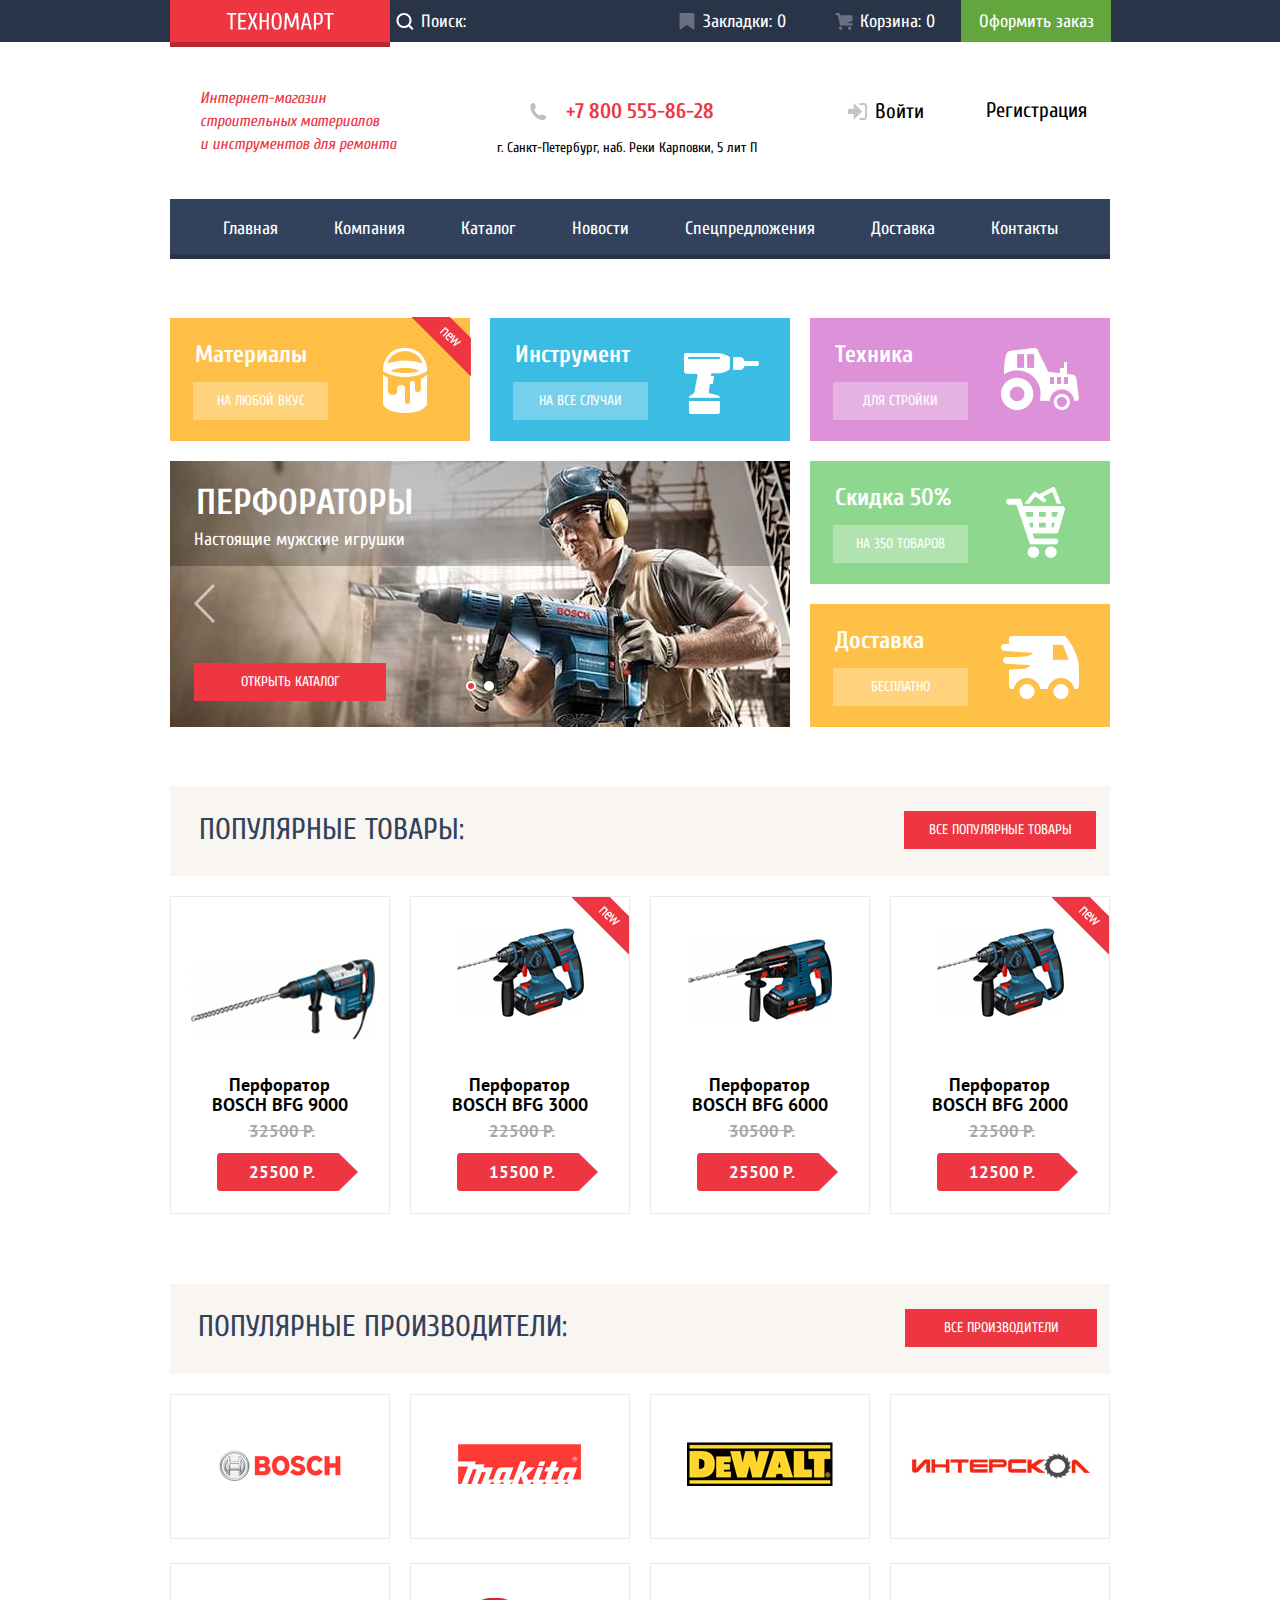
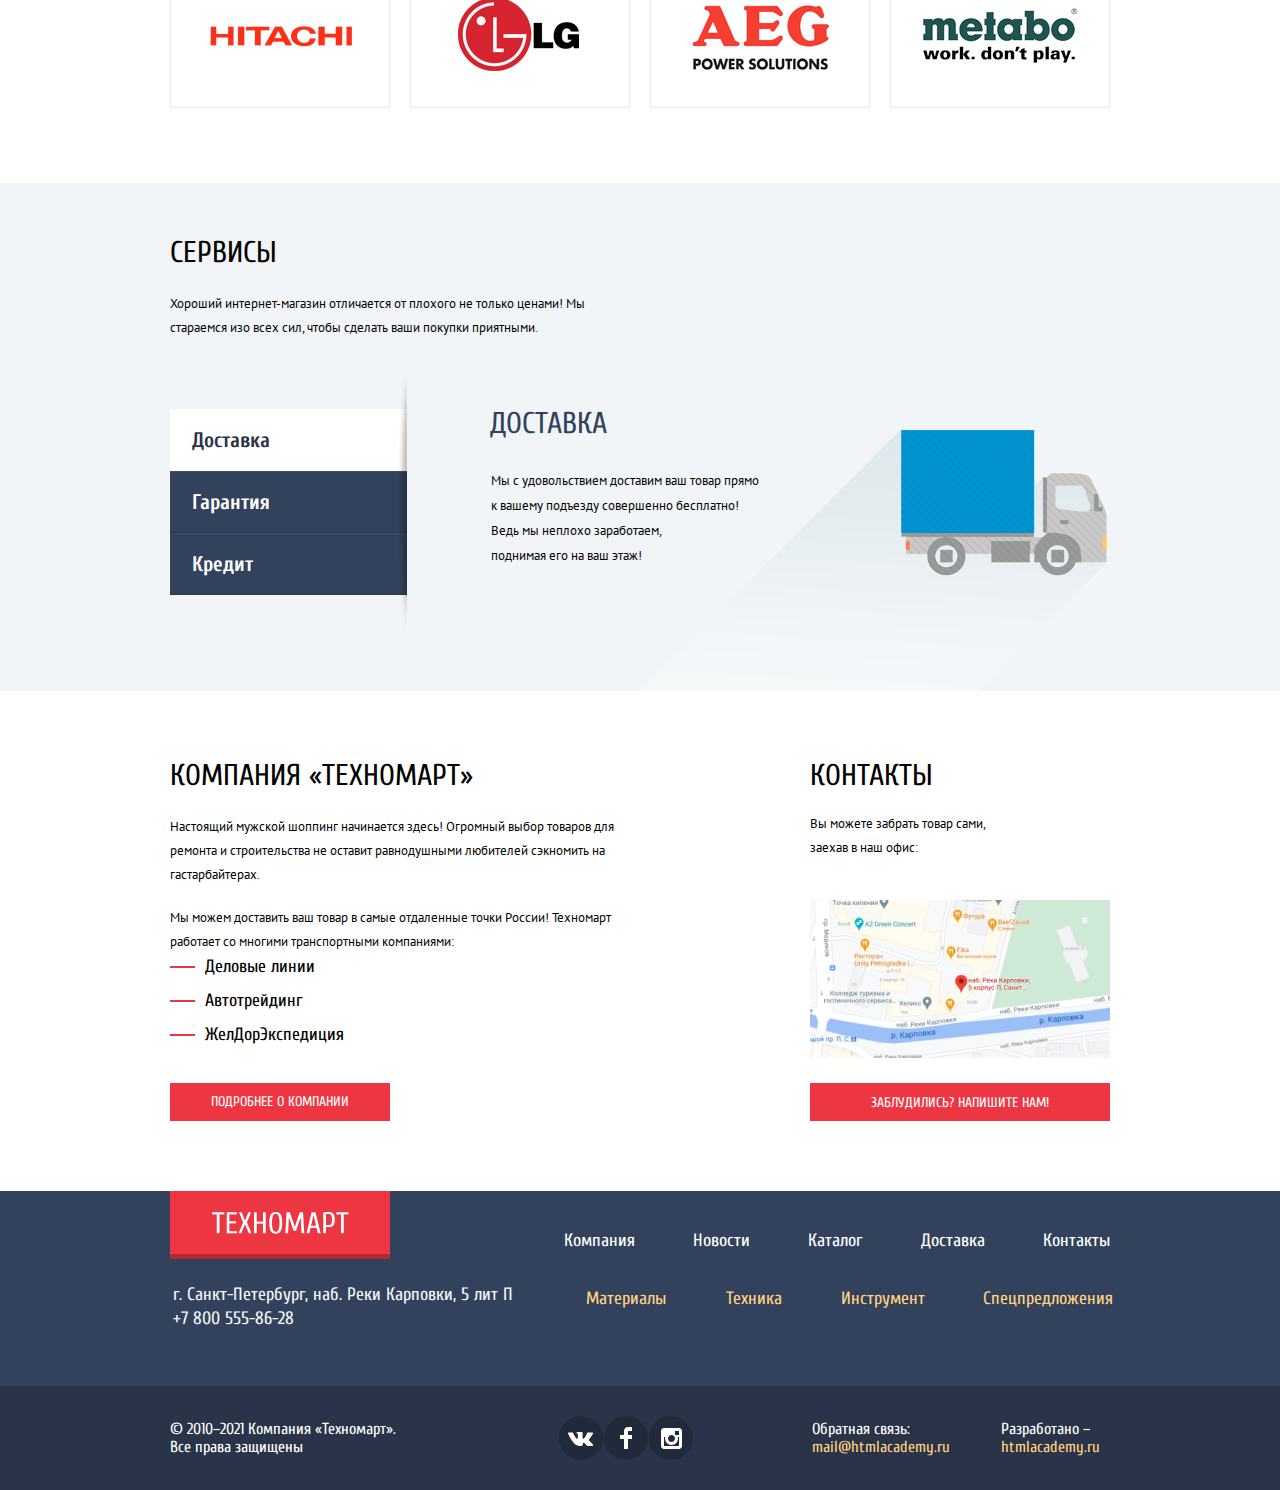
<file: index.html>
<!DOCTYPE html>
<html lang="ru">
<head>
    <meta charset="utf-8">
    <link rel="icon" href="favicon.ico">
    <link rel="icon" href="favicon/icon.svg" type="image/svg+xml">
    <link rel="apple-touch-icon" sizes="180x180" href="favicon/icon-180x180.png">
    <!--link rel="manifest" href="favicon/manifest.webmanifest"-->
    <link rel="preconnect" href="https://fonts.gstatic.com">
    <link href="https://fonts.googleapis.com/css2?family=Cuprum&display=swap" rel="stylesheet">
    <link rel="preconnect" href="https://fonts.gstatic.com">
    <link href="https://fonts.googleapis.com/css2?family=Cuprum:ital@1&display=swap" rel="stylesheet">
    <link href="https://fonts.googleapis.com/css?family=PT+Sans:400,700&amp;subset=cyrillic" rel="stylesheet">
    <link href="css/normalize.css" rel="stylesheet">
    <link href="css/style.css" rel="stylesheet">
    <title>HTML Academy: Техномарт</title>
</head>
<body class="page-body">

<!-- header -->
<header>
    <div class="header-top">
        <nav class="header-user-nav">
            <!-- logo -->
            <div class="container">
                <div class="grid-header-user-nav">
                    <a class="header-logo">
                        <img src="img/content/logo-technomart.png" width="108" height="18" alt="logo header">
                    </a>
                    <!-- search form -->
                    <form class="header-search" action="https://echo.htmlacademy.ru" method="get">
                        <label for="search">
                            <img class="header-search-icon" src="img/icons/icon-search.svg" width="20" height="17"
                                 alt="Поиск">Поиск:</label>
                        <input class="main-search" type="text" name='search' id="search">
                    </form>
                    <!-- user nav -->
                    <a class="user-bookmark" href="blank.html">
                        <img src="img/icons/icon-bookmark.svg" width="20" height="17" alt="Закладки">Закладки: 0</a>
                    <a class="user-cart" href="blank.html">
                        <img src="img/icons/icon-cart.svg" width="20" height="17" alt="Корзина">Корзина: 0</a>
                    <a class="user-order" href="blank.html">Оформить заказ</a>
                </div>
            </div>
        </nav>
    </div>
    <div class="container">
        <div class="header-top-contact">
            <!-- header title and contacts -->
            <h1 class="header-title">Интернет-магазин<br>строительных материалов<br>и инструментов для ремонта</h1>
            <address class="header-address">
                <a class="header-phone" href="tel:+78005558628">
                    <img src="img/icons/icon-phone.svg" width="20" height="17" alt="Телефон">+7 800 555-86-28</a>
                <p class="address-title">г. Санкт-Петербург, наб. Реки Карповки, 5 лит П</p>
            </address>
            <!-- login and registration -->
            <a class="header-login" href="blank.html">
                <img src="img/icons/icon-login.svg" width="20" height="17" alt="Войти">Войти</a>
            <a class="header-registration" href="#">Регистрация</a>
        </div>
    </div>
    <!-- site nav -->
    <div class="container">
        <nav class="header-menu">
            <ul class="header-menu-list">
                <li class="header-menu-item">
                    <a href="index.html">Главная</a>
                </li>
                <li class="header-menu-item">
                    <a href="blank.html">Компания</a>
                </li>
                <li class="header-menu-item">
                    <a href="catalog.html">Каталог</a>
                </li>
                <li class="header-menu-item">
                    <a href="blank.html">Новости</a>
                </li>
                <li class="header-menu-item">
                    <a href="blank.html">Спецпредложения</a>
                </li>
                <li class="header-menu-item">
                    <a href="blank.html">Доставка</a>
                </li>
                <li class="header-menu-item">
                    <a href="blank.html">Контакты</a>
                </li>
            </ul>
        </nav>
    </div>
</header>

<main>
    <!-- category -->
    <section class="category container">
        <h2 class="category-title">Категории</h2>
        <div class="category-list">
            <div class="category-materials">
                <h3>Материалы</h3>
                <a href="blank.html">На любой вкус</a>
                <span class="new-mark"></span>
                <img class="category-materials-img" src="img/icons/icon-materials.png" width="44" height="65"
                     alt="Материалы">
            </div>
            <div class="category-tool">
                <h3 class="category-tool-title">Инструмент</h3>
                <a class="category-tool-button" href="blank.html">На все случаи</a>
                <img class="category-tool-img" src="img/icons/icon-tool.png" width="75" height="61" alt="Инструмент">
            </div>
            <div class="category-technique">
                <h3 class="category-technique-title">Техника</h3>
                <a class="category-technique-button" href="blank.html">Для стройки</a>
                <img class="category-technique-img" src="img/icons/icon-technique.png" width="78" height="62"
                     alt="Техника">
            </div>

            <div class="category-slider">
                <div class="category-slider-title slider">
                    <input class="slider-input slider-input-1" id="slide1" name="slides" type="radio" checked>
                    <input class="slider-input slider-input-2" id="slide2" name="slides" type="radio">
                    <div class="slider-control-block">
                        <label class="slider-button slider-button-1" for="slide1">
                        </label>
                        <label class="slider-button slider-button-2" for="slide2">
                        </label>
                    </div>
                    <div class="slide slide-1">
                        <h2 class="slide-title">
                            Перфораторы
                        </h2>
                        <p class="slide-slogan">
                            Настоящие мужские игрушки
                        </p>
                        <a class="category-slider-link" href="catalog.html">
                            Открыть каталог
                        </a>
                    </div>
                    <div class="slide slide-2">
                        <h2 class="slide-title">
                            Дрели
                        </h2>
                        <p class="slide-slogan">
                            Соседям на радость!
                        </p>
                        <a class="category-slider-link" href="catalog.html">
                            Открыть каталог
                        </a>
                    </div>
                    <label class="slider-arrow-left" for="slide1">
                    </label>
                    <label class="slider-arrow-right" for="slide2">
                    </label>
                </div>
            </div>

            <div class="category-discounts">
                <h3 class="category-discounts-title">Скидка 50%</h3>
                <a class="category-discounts-button" href="blank.html">На 350 товаров</a>
                <img class="category-discounts-img" src="img/icons/icon-discounts.png" width="59" height="72"
                     alt="Скидка 50%">
            </div>
            <div class="category-delivery">
                <h3 class="category-delivery-title">Доставка</h3>
                <a class="category-delivery-button" href="blank.html">Бесплатно</a>
                <img class="category-delivery-img" src="img/icons/icon-delivery.png" width="78" height="63"
                     alt="Доставка">
            </div>
        </div>
    </section>

    <!-- products -->
    <section class="products container">
        <div class="products-header">
            <h2 class="products-title">Популярные товары:</h2>
            <a class="button" href="blank.html">Все популярные товары</a>
        </div>
        <ul>
            <li>
                <img src="img/content/bfg9000.png" width="184" height="164"
                     alt="bfg9000 перфоратор для профессионалов и организаций.">
                <div class="products-container">
                    <h3>Перфоратор BOSCH BFG 9000</h3>
                    <p class="products-old-price">32500 Р.</p>
                    <p class="products-new-price">25500 Р.</p>
                </div>
            </li>
            <li class="products-item">
                <span class="new-mark"></span>
                <img src="img/content/bfg3000.png" width="127" height="112"
                     alt="bfg3000 для любителей.">
                <div class="products-container">
                    <h3>Перфоратор BOSCH BFG 3000</h3>
                    <p class="products-old-price">22500 Р.</p>
                    <p class="products-new-price">15500 Р.</p>
                </div>
            </li>
            <li class="products-item">
                <img src="img/content/bfg6000.png" width="144" height="128"
                     alt="bfg6000 перфоратор для малых организаций.">
                <div class="products-container">
                    <h3>Перфоратор BOSCH BFG 6000</h3>
                    <p class="products-old-price">30500 Р.</p>
                    <p class="products-new-price">25500 Р.</p>
                </div>
            </li>
            <li class="products-item">
                <span class="new-mark"></span>
                <img src="img/content/bfg2000.png" width="127" height="112"
                     alt="bfg2000 для начинающих.">
                <div class="products-container">
                    <h3>Перфоратор BOSCH BFG 2000</h3>
                    <p class="products-old-price">22500 Р.</p>
                    <p class="products-new-price">12500 Р.</p>
                </div>
            </li>
        </ul>
    </section>

    <!-- manufactures -->
    <section class="manufactures container">
        <div class="manufactures-header">
            <h2 class="manufactures-title">Популярные производители:</h2>
            <a class="button" href="blank.html">Все производители</a>
        </div>
        <ul class="manufactures-list">
            <li class="manufactures-item">
                <a href="blank.html"><img src="img/partners/bosch.png" width="220" height="145" alt="Bosch"></a>
            </li>
            <li class="manufactures-item">
                <a href="blank.html"><img src="img/partners/makita.png" width="220" height="145" alt="Makita"></a>
            </li>
            <li class="manufactures-item">
                <a href="blank.html"><img src="img/partners/dewalt.png" width="220" height="145" alt="DeWalt"></a>
            </li>
            <li class="manufactures-item">
                <a href="blank.html"><img src="img/partners/interskol.png" width="220" height="145" alt="Интерскол"></a>
            </li>
            <li class="manufactures-item">
                <a href="blank.html"><img src="img/partners/hitachi.png" width="220" height="145" alt="Hitachi"></a>
            </li>
            <li class="manufactures-item">
                <a href="blank.html"><img src="img/partners/lg.png" width="220" height="145" alt="LG"></a>
            </li>
            <li class="manufactures-item">
                <a href="blank.html"><img src="img/partners/aeg.png" width="220" height="145" alt="AEG"></a>
            </li>
            <li class="manufactures-item">
                <a href="blank.html"><img src="img/partners/metabo.png" width="220" height="145" alt="Metabo"></a>
            </li>
        </ul>
    </section>

    <!-- services -->
    <section class="services">
        <div class="services-center container">
            <h2 class="services-title">Сервисы</h2>
            <p class="services-text">Хороший интернет-магазин отличается от плохого не только ценами!
                Мы стараемся изо всех сил, чтобы сделать ваши покупки приятными.</p>
            <div class="tabs">
                <input class="tabs-input tabs-input-delivery" id="tab1" name="tabs" type="radio" checked>
                <input class="tabs-input tabs-input-guarantee" id="tab2" name="tabs" type="radio">
                <input class="tabs-input tabs-input-credit" id="tab3" name="tabs" type="radio">
                <ul class="tabs-panel">
                    <li class="tabs-panel-item tabs-panel-item-delivery">
                        <label class="tabs-panel-link" for="tab1">Доставка</label>
                    </li>
                    <li class="tabs-panel-item tabs-panel-item-guarantee">
                        <label class="tabs-panel-link" for="tab2">Гарантия</label>
                    </li>
                    <li class="tabs-panel-item tabs-panel-item-credit">
                        <label class="tabs-panel-link" for="tab3">Кредит</label>
                    </li>
                    <li><span class="tabs-panel-layer"></span></li>
                </ul>
                <div class="tabs-info">
                    <div class="tabs-info-item tabs-info-item-delivery">
                        <h3 class="tabs-info-title">
                            Доставка
                        </h3>
                        <p>
                            Мы с удовольствием доставим ваш товар прямо<br>
                            к вашему подъезду совершенно бесплатно!<br>
                            Ведь мы неплохо заработаем,<br>
                            поднимая его на ваш этаж!
                        </p>
                    </div>
                    <div class="tabs-info-item tabs-info-item-guarantee">
                        <h3 class="tabs-info-title">
                            Гарантия
                        </h3>
                        <p>
                            Если купленный у нас товар поломается или заискрит,<br>
                            а также в случае пожара, спровоцированного его возгаранием,<br>
                            вы всегда можете быть уверены в нашей гарантии. Мы обменяем<br>
                            сгоревший товар на новый.<br>
                            Дом уж восстановите как-нибудь сами.
                        </p>
                    </div>
                    <div class="tabs-info-item tabs-info-item-credit">
                        <h3 class="tabs-info-title">
                            Кредит
                        </h3>
                        <p>
                            Залезть в долговую яму стало проще!<br>
                            Кредитные консультанты придут вам на помощь.
                        </p>
                    </div>
                </div>
            </div>
        </div>
    </section>
    <!--Description-->
    <section class="description container">
        <div class="description-title">
            <h2>Компания &laquo;Техномарт&raquo;</h2>
            <p>Настоящий мужской шоппинг начинается здесь! Огромный выбор товаров для ремонта и строительства не оставит
                равнодушными любителей сэкномить на гастарбайтерах.</p><br>
            <p>Мы можем доставить ваш товар в самые отдаленные точки России! Техномарт работает со многими транспортными
                компаниями:</p>
            <ul class="description-partner-item">
                <li class="description-partner-item-li"><a class="description-partner-item-link" href="#"> Деловые
                    линии</a>
                </li>
                <li class="description-partner-item-li"><a class="description-partner-item-link"
                                                           href="#">Автотрейдинг</a></li>
                <li class="description-partner-item-li"><a class="description-partner-item-link" href="#">ЖелДорЭкспедиция</a>
                </li>
            </ul>
            <a class="description-link" href="#">Подробнее о компании</a>
        </div>
        <div class="description-contacts">
            <h2>КОНТАКТЫ</h2>
            <p>Вы можете забрать товар сами, заехав в наш офис:</p>
            <a class="description-contacts-map" href="#"><img src="img/content/map.png" width="300" height="158"
                                                              alt="карта"></a>
            <a class="description-contacts-link" href="#">Заблудились? Напишите нам!</a>
        </div>
    </section>
</main>

<!--Footer-->
<footer class="footer">
    <div class="footer-container container">
        <div class="footer-top-left">
            <div class="footer-logo">
                <a><img src="img/content/logo-footer.png" alt="Техномарт"></a>
                <div class="footer-address">
                    <address class="footer-city-address">г. Санкт-Петербург, наб. Реки Карповки, 5 лит П <a
                            class="footer-phone-link" href="tel:+78005558628">+7 800 555-86-28</a></address>
                </div>
            </div>
        </div>
        <div class="footer-top-right">
            <nav>
                <ul class="footer-navigation-site-list">
                    <li><a href="#">Компания</a></li>
                    <li><a href="#">Новости</a></li>
                    <li><a href="catalog.html">Каталог</a></li>
                    <li><a href="#">Доставка</a></li>
                    <li><a href="#">Контакты</a></li>
                </ul>
                <ul class="footer-navigation-category-list">
                    <li><a href="#">Материалы</a></li>
                    <li><a href="#">Техника</a></li>
                    <li><a href="#">Инструмент</a></li>
                    <li><a href="#">Спецпредложения</a></li>
                </ul>
            </nav>
        </div>
    </div>
    <div class="footer-bottom">
        <div class="footer-bottom-grid container">
            <p class="footer-copyright">&copy; 2010&ndash;2021 Компания &laquo;Техномарт&raquo;. Все права защищены</p>
            <ul class="footer-socials-list">
                <li>
                    <a class="footer-socials-item" href="#"><img src="img/icons/icon-vk.svg" alt="Vk"></a>
                </li>
                <li>
                    <a class="footer-socials-item" href="#"><img src="img/icons/icon-fb.svg" alt="Fb"></a>
                </li>
                <li>
                    <a class="footer-socials-item" href="#"><img src="img/icons/icon-insta.svg" alt="Insta"></a>
                </li>
            </ul>
            <ul class="footer-info">
                <li class="footer-mail">Обратная связь: <a href="mailto:mail@htmlacademy.ru">mail@htmlacademy.ru</a>
                </li>
                <li class="footer-developed">Разработано &ndash; <a href="https://htmlacademy.ru/intensive/htmlcss">htmlacademy.ru</a>
                </li>
            </ul>
        </div>
    </div>
</footer>
<!--/Footer-->
</body>
</html>
</file>
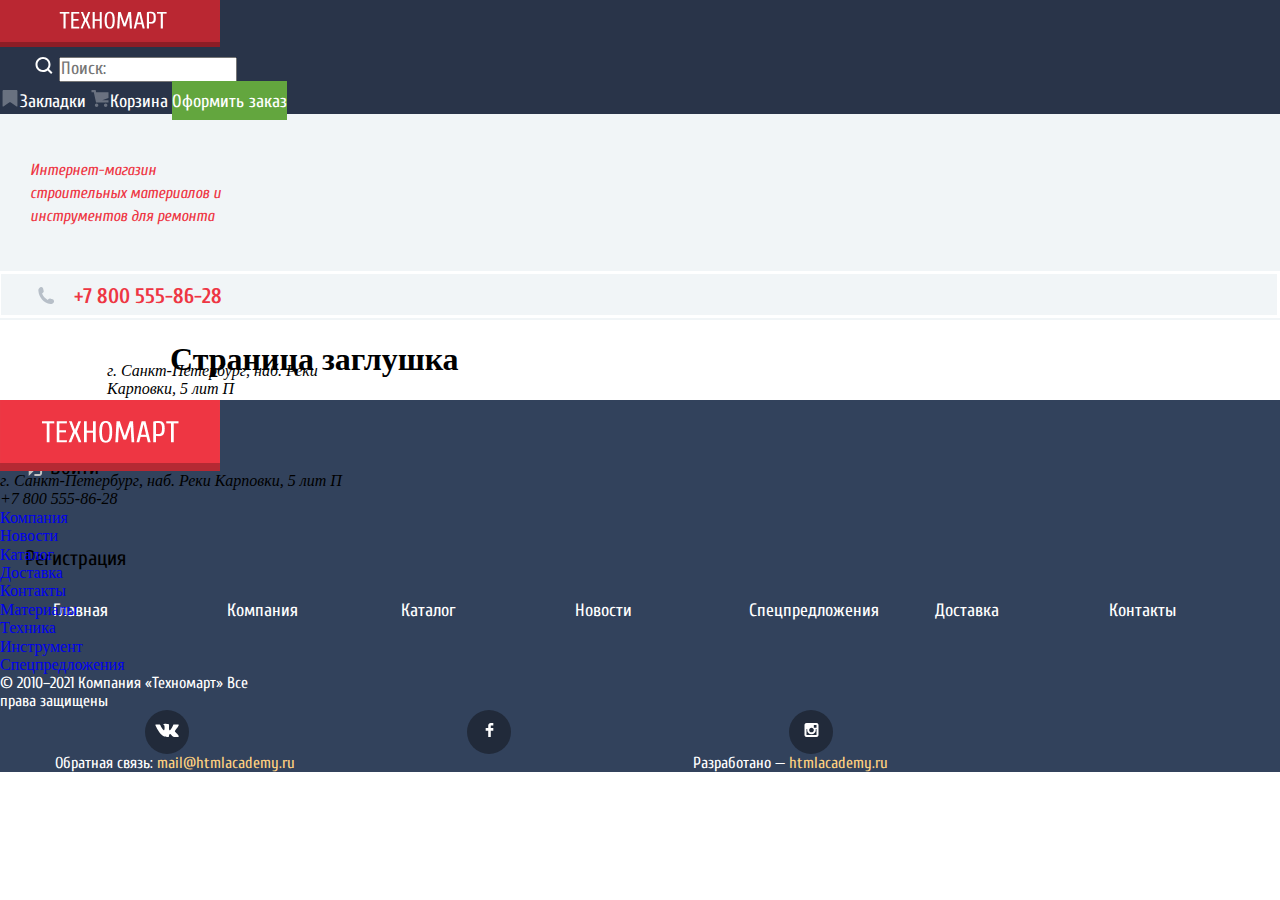
<file: blank.html>
<!DOCTYPE html>
<html lang="ru">
<head>
  <meta charset="utf-8">
  <link rel="icon" href="favicon.ico">
  <link rel="icon" href="favicon/icon.svg" type="image/svg+xml">
  <link rel="apple-touch-icon" sizes="180x180" href="favicon/icon-180x180.png">
  <link rel="manifest" href="favicon/manifest.webmanifest">
  <link rel="preconnect" href="https://fonts.gstatic.com">
  <link href="https://fonts.googleapis.com/css2?family=Cuprum&display=swap" rel="stylesheet">
  <link href="https://fonts.googleapis.com/css?family=PT+Sans:400,700&amp;subset=cyrillic" rel="stylesheet">
  <link href="css/normalize.css" rel="stylesheet">
  <link href="css/style.css" rel="stylesheet">
  <title>HTML Academy: Техномарт</title>
</head>
<body class="page-body">

<!-- header -->
<header class="header">
  <nav class="header-user-nav">
    <!-- logo -->
    <a class="header-logo" href="index.html">
      <img src="img/content/logo-technomart.png" width="108" height="18" alt="logo header">
    </a>
    <!-- search form -->
    <form class="header-search" action="https://echo.htmlacademy.ru" method="get">
      <label for="search">
        <img class="header-search-icon" src="img/icons/icon-search.svg" width="20" height="17" alt="Поиск">
        <span class="visually-hidden"></span>
        <input type="search" id="search" placeholder="Поиск:">
      </label>
    </form>
    <!-- user nav -->
    <a class="user-bookmark" href="blank.html">
      <img src="img/icons/icon-bookmark.svg" width="20" height="17" alt="Закладки">Закладки</a>
    <a class="user-cart" href="blank.html">
      <img src="img/icons/icon-cart.svg" width="20" height="17" alt="Корзина">Корзина</a>
    <a class="user-order" href="blank.html">Оформить заказ</a>
  </nav>
  <!-- header title and contacts -->
  <h1 class="header-title">Интернет-магазин строительных материалов и инструментов для ремонта</h1>
  <a class="header-phone" href="tel:+78005558628">
    <img src="img/icons/icon-phone.svg" width="20" height="17" alt="Телефон">+7 800 555-86-28</a>
  <address class="header-address">г. Санкт-Петербург, наб. Реки Карповки, 5 лит П</address>
  <!-- login and registration -->
  <a class="header-login" href="blank.html">
    <img src="img/icons/icon-login.svg" width="20" height="17" alt="Войти">Войти</a>
  <a class="header-registration" href="blank.html">Регистрация</a>
  <!-- site nav -->
  <nav class="header-menu">
    <ul class="header-menu-list">
      <li class="header-menu-item">
        <a href="index.html">Главная</a>
      </li>
      <li class="header-menu-item">
        <a href="blank.html">Компания</a>
      </li>
      <li class="header-menu-item">
        <a href="catalog.html">Каталог</a>
      </li>
      <li class="header-menu-item">
        <a href="blank.html">Новости</a>
      </li>
      <li class="header-menu-item">
        <a href="blank.html">Спецпредложения</a>
      </li>
      <li class="header-menu-item">
        <a href="blank.html">Доставка</a>
      </li>
      <li class="header-menu-item">
        <a href="blank.html">Контакты</a>
      </li>
    </ul>
  </nav>
</header>

<main class="container">
  <section>
  <h1>Страница заглушка</h1>
  </section>
</main>

<!-- footer -->
<footer class="footer">
  <a class="footer-logo"><img src="img/content/logo-footer.png" width="220" height="68" alt="logo footer"></a>
  <address class="footer-address">г. Санкт-Петербург, наб. Реки Карповки, 5 лит П +7 800 555-86-28</address>
  <nav class="footer-nav">
    <ul class="footer-nav-site">
      <li>
        <a href="blank.html">Компания</a>
      </li>
      <li>
        <a href="blank.html">Новости</a>
      </li>
      <li>
        <a href="catalog.html">Каталог</a>
      </li>
      <li>
        <a href="blank.html">Доставка</a>
      </li>
      <li>
        <a href="blank.html">Контакты</a>
      </li>
    </ul>
    <ul class="footer-nav-category">
      <li>
        <a href="blank.html">Материалы</a>
      </li>
      <li>
        <a href="blank.html">Техника</a>
      </li>
      <li>
        <a href="blank.html">Инструмент</a>
      </li>
      <li>
        <a href="blank.html">Спецпредложения</a>
      </li>
    </ul>
  </nav>
  <p class="footer-copyright">© 2010–2021 Компания «Техномарт» Все права защищены</p>
  <ul class="footer-socials-list">
    <li class="footer-socials-item">
      <a href=""><img src="img/icons/icon-vk.svg" width="25" height="14" alt="VK"></a>
    </li>
    <li class="footer-socials-item">
      <a href=""><img src="img/icons/icon-fb.svg" width="25" height="14" alt="FB"></a>
    </li>
    <li class="footer-socials-item">
      <a href=""><img src="img/icons/icon-insta.svg" width="25" height="14" alt="INSTA"></a>
    </li>
  </ul>
  <ul class="footer-info">
    <li class="footer-mail">
      Обратная связь: <a href="blank.html">mail@htmlacademy.ru</a>
    </li>
    <li class="footer-developed">
      Разработано — <a href="blank.html">htmlacademy.ru</a>
    </li>
  </ul>
</footer>
</body>
</html>
</file>
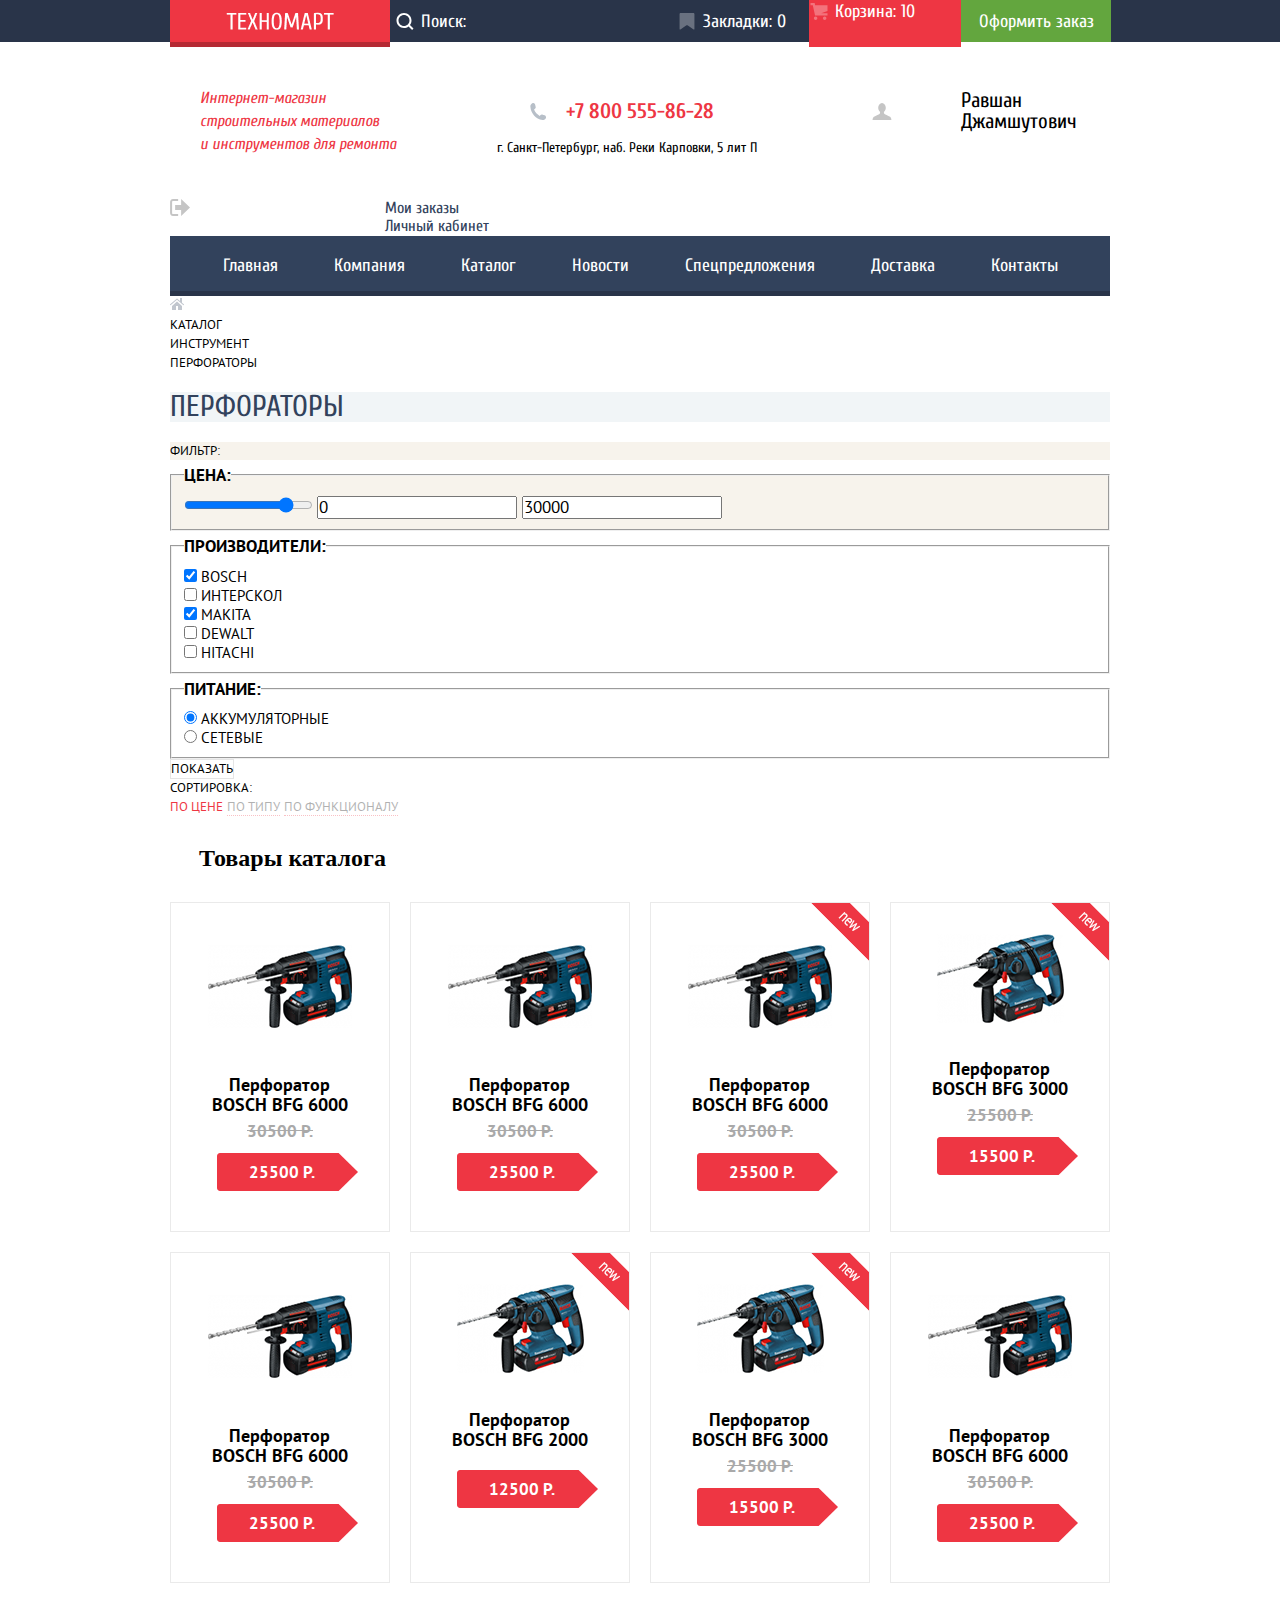
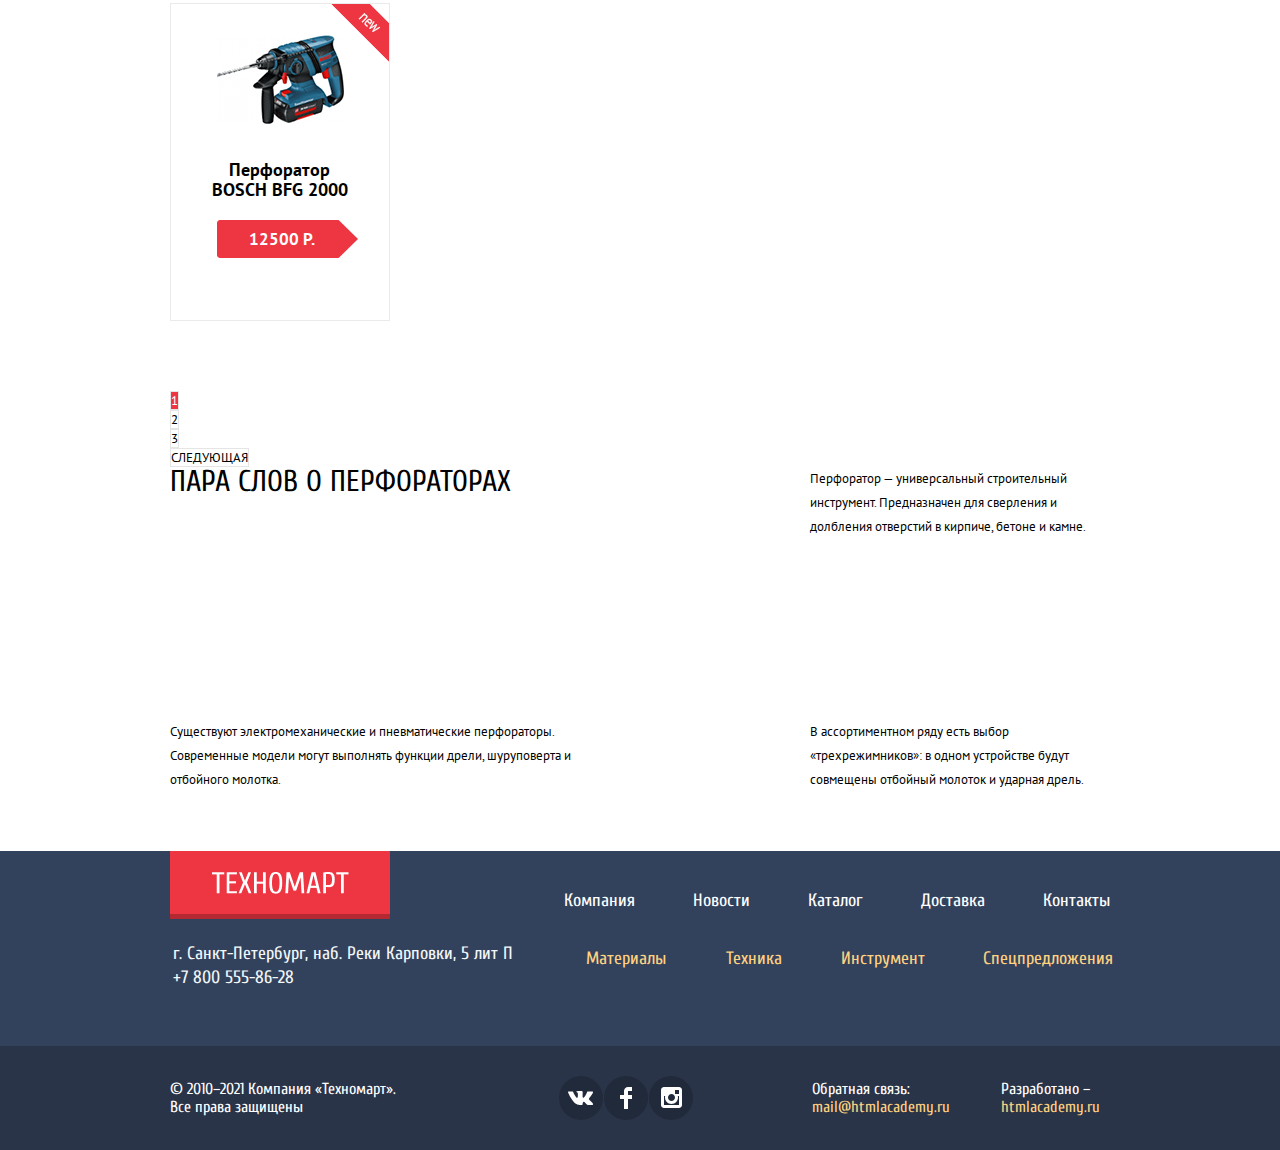
<file: catalog.html>
<!DOCTYPE html>
<html lang="ru">
<head>
    <meta charset="utf-8">
    <link rel="icon" href="favicon.ico">
    <link rel="icon" href="favicon/icon.svg" type="image/svg+xml">
    <link rel="apple-touch-icon" sizes="180x180" href="favicon/icon-180x180.png">
    <!--link rel="manifest" href="favicon/manifest.webmanifest"-->
    <link rel="preconnect" href="https://fonts.gstatic.com">
    <link href="https://fonts.googleapis.com/css2?family=Cuprum&display=swap" rel="stylesheet">
    <link rel="preconnect" href="https://fonts.gstatic.com">
    <link href="https://fonts.googleapis.com/css2?family=Cuprum:ital@1&display=swap" rel="stylesheet">
    <link href="https://fonts.googleapis.com/css?family=PT+Sans:400,700&amp;subset=cyrillic" rel="stylesheet">
    <link href="css/normalize.css" rel="stylesheet">
    <link href="css/style.css" rel="stylesheet">
    <title>HTML Academy: Техномарт</title>
</head>
<body class="page-body">


<!-- header -->
<header>
    <div class="header-top">
        <nav class="header-user-nav">
            <!-- logo -->
            <div class="container">
                <div class="grid-header-user-nav">
                    <a class="header-logo">
                        <img src="img/content/logo-technomart.png" width="108" height="18" alt="logo header">
                    </a>
                    <!-- search form -->
                    <form class="header-search" action="https://echo.htmlacademy.ru" method="get">
                        <label for="search">
                            <img class="header-search-icon" src="img/icons/icon-search.svg" width="20" height="17"
                                 alt="Поиск">Поиск:</label>
                        <input class="main-search" type="text" name='search' id="search">
                    </form>
                    <!-- user nav -->
                    <a class="user-bookmark" href="blank.html">
                        <img src="img/icons/icon-bookmark.svg" width="20" height="17" alt="Закладки">Закладки: 0</a>
                    <a class="user-cart-active" href="blank.html">
                        <img src="img/icons/icon-cart.svg" width="20" height="17" alt="Корзина">Корзина: 10</a>
                    <a class="user-order" href="blank.html">Оформить заказ</a>
                </div>
            </div>
        </nav>
    </div>
    <!-- header title and contacts -->
    <div class="container">
        <div class="header-top-contact">
            <h1 class="header-title">Интернет-магазин<br>строительных материалов<br>и инструментов для ремонта</h1>
            <address class="header-address">
                <a class="header-phone" href="tel:+78005558628">
                    <img src="img/icons/icon-phone.svg" width="20" height="17" alt="Телефон">+7 800 555-86-28</a>
                <p class="address-title">г. Санкт-Петербург, наб. Реки Карповки, 5 лит П</p>
            </address>
            <!-- login and registration -->
            <a class="header-login" href="blank.html">
                <img src="img/icons/icon-user.svg" width="20" height="17" alt="Пользователь"></a>
            <a class="header-registration" href="blank.html">Равшан Джамшутович</a>
            <a href="#"><img src="img/icons/icon-logout.svg" width="20" height="17" alt="Пользователь"></a>
            <!-- private nav -->
            <ul class="private-nav-list">
                <li class="private-nav-orders">
                    <a href="#">Мои заказы</a>
                </li>
                <li class="private-nav-office">
                    <a href="#">Личный кабинет</a>
                </li>
            </ul>
        </div>
    </div>
    <!-- site nav -->
    <div class="container">
        <nav class="header-menu">
            <ul class="header-menu-list">
                <li class="header-menu-item">
                    <a href="index.html">Главная</a>
                </li>
                <li class="header-menu-item">
                    <a href="blank.html">Компания</a>
                </li>
                <li class="header-menu-item">
                    <a href="catalog.html">Каталог</a>
                </li>
                <li class="header-menu-item">
                    <a href="blank.html">Новости</a>
                </li>
                <li class="header-menu-item">
                    <a href="blank.html">Спецпредложения</a>
                </li>
                <li class="header-menu-item">
                    <a href="blank.html">Доставка</a>
                </li>
                <li class="header-menu-item">
                    <a href="blank.html">Контакты</a>
                </li>
            </ul>
        </nav>
    </div>
</header>

<main class="container">
    <!-- crumbs -->
    <ul class="crumbs-list">
        <li class="crumbs-item">
            <a href="index.html"><img src="img/icons/icon-home.svg" width="14" height="12" alt="Home"></a>
        </li>
        <li class="crumbs-item">
            <a href="catalog.html">Каталог</a>
        </li>
        <li class="crumbs-item">
            <a href="blank.html">Инструмент</a>
        </li>
        <li class="crumbs-item">
            <a href="blank.html">Перфораторы</a>
        </li>
    </ul>
    <!-- title catalog -->
    <h1 class="catalog-title">Перфораторы</h1>
    <!-- filter -->
    <section>
        <h2 class="section-title">ФИЛЬТР:</h2>
        <form method="get" action="https://echo.htmlacademy.ru">
            <fieldset class="filter">
                <legend class="filter-title">ЦЕНА:</legend>
                <label class="filter-range">
                    <input type="range" min="0" max="30000" value="25000">
                </label>
                <label class="filter-input">
                    <input type="number" value="0">
                </label>
                <label class="filter-input">
                    <input type="number" value="30000">
                </label>
            </fieldset>
            <!-- filter manufactures -->
            <fieldset class="filter-manufactures">
                <legend class="filter-title">ПРОИЗВОДИТЕЛИ:</legend>
                <ul class="filter-list">
                    <li class="filter-item">
                        <input class="filter-choice" type="checkbox" id="bosch" checked>
                        <label for="bosch">BOSCH</label>
                    </li>
                    <li class="filter-item">
                        <input class="filter-choice" type="checkbox" id="interskol">
                        <label for="interskol">ИНТЕРСКОЛ</label>
                    </li>
                    <li class="filter-item">
                        <input class="filter-choice" type="checkbox" id="makita" checked>
                        <label for="makita">MAKITA</label>
                    </li>
                    <li class="filter-item">
                        <input class="filter-choice" type="checkbox" id="dewalt">
                        <label for="dewalt">Dewalt</label>
                    </li>
                    <li class="filter-item">
                        <input class="filter-choice" type="checkbox" id="hitachi">
                        <label for="hitachi">Hitachi</label>
                    </li>
                </ul>
            </fieldset>
            <!-- supply -->
            <fieldset class="filter-supply">
                <legend class="filter-title">ПИТАНИЕ:</legend>
                <ul class="filter-list">
                    <li class="filter-item">
                        <input type="radio" id="adaptive" name="group" checked>
                        <label for="adaptive">Аккумуляторные</label>
                    </li>
                    <li class="filter-item">
                        <input type="radio" id="fixed" name="group">
                        <label for="fixed">Сетевые</label>
                    </li>
                </ul>
            </fieldset>
            <button class="filter-show" type="submit">ПОКАЗАТЬ</button>
        </form>
    </section>
    <!-- sorting -->
    <section class="sorting">
        <h2 class="sorting-title">СОРТИРОВКА:</h2>
        <a class="sorting-price" href="#">ПО ЦЕНЕ</a>
        <a class="sorting-type" href="#">ПО ТИПУ</a>
        <a class="sorting-function" href="#">ПО ФУНКЦИОНАЛУ</a>
        <span class="arrow_up"></span>
        <span class="arrow_down"></span>
        <!-- products -->
        <section class="products">
            <h2>Товары каталога</h2>
            <ul>
                <li>
                    <img src="img/content/bfg6000.png" width="144" height="128"
                         alt="bfg6000 перфоратор для малых организаций.">
                    <h3>Перфоратор BOSCH BFG 6000</h3>
                    <p class="products-old-price">30500 Р.</p>
                    <p class="products-new-price">25500 Р.</p>
                </li>
                <li>
                    <img src="img/content/bfg6000.png" width="144" height="128"
                         alt="bfg6000 перфоратор для малых организаций.">
                    <h3>Перфоратор BOSCH BFG 6000</h3>
                    <p class="products-old-price">30500 Р.</p>
                    <p class="products-new-price">25500 Р.</p>
                </li>
                <li>
                    <img class="products-item-img" src="img/content/bfg6000.png" width="144" height="128"
                         alt="bfg6000 перфоратор для малых организаций.">
                    <h3>Перфоратор BOSCH BFG 6000</h3>
                    <p class="products-old-price">30500 Р.</p>
                    <p class="products-new-price">25500 Р.</p>
                    <span class="new-mark"></span>
                </li>
                <li>
                    <img src="img/content/bfg3000.png" width="127" height="112"
                         alt="bfg3000 для любителей.">
                    <h3>Перфоратор BOSCH BFG 3000</h3>
                    <p class="products-old-price">25500 Р.</p>
                    <p class="products-new-price">15500 Р.</p>
                    <span class="new-mark"></span>
                </li>
                <li>
                    <img src="img/content/bfg6000.png" width="144" height="128"
                         alt="bfg6000 перфоратор для малых организаций.">
                    <h3>Перфоратор BOSCH BFG 6000</h3>
                    <p class="products-old-price">30500 Р.</p>
                    <p class="products-new-price">25500 Р.</p>
                </li>
                <li>
                    <img src="img/content/bfg2000.png" width="127" height="112"
                         alt="bfg2000 для начинающих.">
                    <h3>Перфоратор BOSCH BFG 2000</h3>
                    <p class="products-old-price"></p>
                    <p class="products-new-price">12500 Р.</p>
                    <span class="new-mark"></span>
                </li>
                <li>
                    <img src="img/content/bfg3000.png" width="127" height="112"
                         alt="bfg3000 для любителей.">
                    <h3>Перфоратор BOSCH BFG 3000</h3>
                    <p class="products-old-price">25500 Р.</p>
                    <p class="products-new-price">15500 Р.</p>
                    <span class="new-mark"></span>
                </li>
                <li>
                    <img src="img/content/bfg6000.png" width="144" height="128"
                         alt="bfg6000 перфоратор для малых организаций.">
                    <h3>Перфоратор BOSCH BFG 6000</h3>
                    <p class="products-old-price">30500 Р.</p>
                    <p class="products-new-price">25500 Р.</p>
                </li>
                <li>
                    <img src="img/content/bfg2000.png" width="127" height="112"
                         alt="bfg2000 для начинающих.">
                    <h3>Перфоратор BOSCH BFG 2000</h3>
                    <p class="products-old-price"></p>
                    <p class="products-new-price">12500 Р.</p>
                    <span class="new-mark"></span>
                </li>
            </ul>
        </section>
        <!-- pagination -->
        <ol class="pagination">
            <li>
                <a class="pagination-active" href="#">1</a>
            </li>
            <li>
                <a class="pagination-number" href="#">2</a>
            </li>
            <li>
                <a class="pagination-number" href="#">3</a>
            </li>
            <li>
                <a class="pagination-next" href="#">СЛЕДУЮЩАЯ</a>
            </li>
        </ol>
    </section>
    <!-- description -->
    <section class="description">
        <h2 class="description-title">ПАРА СЛОВ О ПЕРФОРАТОРАХ</h2>
        <p class="description-text">Перфоратор — универсальный строительный инструмент. Предназначен для сверления и
            долбления отверстий в кирпиче,
            бетоне и камне.</p>
        <p class="description-text">Существуют электромеханические и пневматические перфораторы. Современные модели
            могут
            выполнять функции дрели,
            шуруповерта и отбойного молотка.</p>
        <p class="description-text">В ассортиментном ряду есть выбор «трехрежимников»: в одном устройстве будут
            совмещены
            отбойный молоток и ударная
            дрель.</p>
    </section>

</main>
<!--Footer-->
<footer class="footer">
    <div class="footer-container container">
        <div class="footer-top-left">
            <div class="footer-logo">
                <a><img src="img/content/logo-footer.png" alt="Техномарт"></a>
                <div class="footer-address">
                    <address class="footer-city-address">г. Санкт-Петербург, наб. Реки Карповки, 5 лит П <a
                            class="footer-phone-link" href="tel:+78005558628">+7 800 555-86-28</a></address>
                </div>
            </div>
        </div>
        <div class="footer-top-right">
            <nav>
                <ul class="footer-navigation-site-list">
                    <li><a href="#">Компания</a></li>
                    <li><a href="#">Новости</a></li>
                    <li><a href="catalog.html">Каталог</a></li>
                    <li><a href="#">Доставка</a></li>
                    <li><a href="#">Контакты</a></li>
                </ul>
                <ul class="footer-navigation-category-list">
                    <li><a href="#">Материалы</a></li>
                    <li><a href="#">Техника</a></li>
                    <li><a href="#">Инструмент</a></li>
                    <li><a href="#">Спецпредложения</a></li>
                </ul>
            </nav>
        </div>
    </div>
    <div class="footer-bottom">
        <div class="footer-bottom-grid container">
            <p class="footer-copyright">&copy; 2010&ndash;2021 Компания &laquo;Техномарт&raquo;. Все права защищены</p>
            <ul class="footer-socials-list">
                <li>
                    <a class="footer-socials-item" href="#"><img src="img/icons/icon-vk.svg" alt="Vk"></a>
                </li>
                <li>
                    <a class="footer-socials-item" href="#"><img src="img/icons/icon-fb.svg" alt="Fb"></a>
                </li>
                <li>
                    <a class="footer-socials-item" href="#"><img src="img/icons/icon-insta.svg" alt="Insta"></a>
                </li>
            </ul>
            <ul class="footer-info">
                <li class="footer-mail">Обратная связь: <a href="mailto:mail@htmlacademy.ru">mail@htmlacademy.ru</a>
                </li>
                <li class="footer-developed">Разработано &ndash; <a href="https://htmlacademy.ru/intensive/htmlcss">htmlacademy.ru</a>
                </li>
            </ul>
        </div>
    </div>
</footer>
<!--/Footer-->
</body>
</html>
</file>
<file: css/style.css>
:root {
    --basic-black: #000000;
    --basic-dark-blu: #293449;
    --basic-light-blue: #32425C;
    --basic-dark-gray: #A9A9A9;
    --basic-grin: #63A63E;
    --basic-red: #EE3643;
    --basic-white: #FFFFFF;
    --basic-yelowe: #FFD180;
    --basic-grey-light: #C5C5C5;
    --basic-mid-night: #1D2739;
    --basic-category-materials: #FFBF47;
    --basic-category-tool: #3BBCE3;
    --basic-category-technique: #DC91D8;
    --basic-category-discounts: #8ED78F;
    --basic-category-delivery: #FFC047;
    --basic-line: #F9F5F0;
    --basic-light-light-blue: #F1F5F7;
    --basic-social-button: #212A3A;
    --basic-footer-address: #F3F7F9;
    --basic-border-products: #EAEAEA;
    --basic-user-checkout-hover: #5FBB2D;
    --basic-logo-hover: #BA2732;
    --basic-light-yelowe: #F7F3EC;
    --basic-border-button-grey: #E5E5E5;
}

a {
    text-decoration: none;
}

*, *::before, *::after {
    box-sizing: border-box;;
}

* {
    padding: 0;
    margin: 0;
}

.page-body {
    min-width: 1200px;
    min-height: 320px;
}

/* header */
.header {
    width: 100%;
    height: 320px;
    background-color: var(--basic-light-light-blue);
}

.header-user-nav {
    background-color: var(--basic-dark-blu);
}

.grid-header-user-nav {
    display: grid;
    grid-template-columns: 215px 271px 153px 152px 150px;
    height: 42px;
}

.header-logo {
    width: 220px;
    height: 47px;
    background-color: var(--basic-red);
    box-shadow: inset 0 -5px 0 rgba(0, 0, 0, 0.24);
    display: flex;
    flex-direction: row;
    align-items: center;
    align-content: center;
    justify-content: center;
}

.header-logo img {
    margin-top: -8px;
    margin-left: 6px;
}

.header-logo:hover,
.header-logo:focus {
    background: var(--basic-logo-hover);
}

.header-search {
    font-family: "Cuprum", "Times New Roman", sans-serif;
    font-style: normal;
    font-weight: normal;
    font-size: 18px;
    line-height: 24px;
    color: var(--basic-white);
    background-color: inherit;
    border: none;
    padding-top: 10px;
    padding-bottom: 8px;
    text-align: center;
    width: 270px;
    margin-right: 36px;

}

.main-search {
    background-color: inherit;
    border: none;
}

.header-search-icon {
    background-color: var(--basic-dark-blu);
}

.header-top-contact {
    display: grid;
    grid-template-columns: 215px 440px 136px 151px;
}

.grid-header-user-nav img {
    margin-right: 6px;
    margin-bottom: -3px;
}

.user-bookmark {
    font-family: "Cuprum", "Times New Roman", sans-serif;
    font-style: normal;
    font-weight: normal;
    font-size: 18px;
    line-height: 24px;
    color: var(--basic-white);
    text-decoration: none;
    padding-top: 10px;
    padding-bottom: 8px;
    text-align: center;
    width: 150px;
}

.user-cart {
    font-family: "Cuprum", "Times New Roman", sans-serif;
    font-style: normal;
    font-weight: normal;
    font-size: 18px;
    line-height: 24px;
    color: var(--basic-white);
    text-decoration: none;
    padding-top: 10px;
    padding-bottom: 8px;
    text-align: center;
    width: 150px;
}

.user-order {
    font-family: "Cuprum", "Times New Roman", sans-serif;
    font-style: normal;
    font-weight: normal;
    font-size: 18px;
    line-height: 24px;
    color: var(--basic-white);
    text-decoration: none;
    background-color: var(--basic-grin);
    padding-top: 10px;
    padding-bottom: 8px;
    text-align: center;
    width: 150px;
    height: 42px;
}

.header-title {
    font-family: "Cuprum", "Times New Roman", sans-serif;
    font-style: italic;
    font-weight: normal;
    font-size: 16px;
    line-height: 23px;
    color: var(--basic-red);
    margin: 45px 0 43px 30px;
    width: 198px;
}

.header-phone {
    font-family: "Cuprum", "Times New Roman", sans-serif;
    font-style: normal;
    font-weight: bold;
    font-size: 21px;
    line-height: 30px;
    color: var(--basic-red);
    border: 3px solid var(--basic-white);
    padding: 7px 2px 4px 35px;
    margin-left: -2px;
    display: flex;
    align-items: center;
}

.header-phone img {
    margin-right: 18px;
}

.address-title {
    font-family: "Cuprum", "Times New Roman", sans-serif;
    font-style: normal;
    font-weight: normal;
    font-size: 14px;
    line-height: 24px;
    text-align: center;
    width: 270px;
    margin-top: 3px;
}

.header-address {
    margin: 44px 0 0 107px;
    width: 270px;
}

.header-login {
    font-family: "Cuprum", "Times New Roman", sans-serif;
    font-style: normal;
    font-weight: normal;
    font-size: 21px;
    line-height: 21px;
    color: var(--basic-black);
    text-decoration: none;
    background-color: var(--basic-white);
    width: 121px;
    height: 45px;
    display: flex;
    flex-direction: row;
    align-items: center;
    align-content: center;
    justify-content: center;
    margin: 47px 7px 0 0;
}

.header-login img {
    margin-right: 7px;
}

.header-registration {
    font-family: "Cuprum", "Times New Roman", sans-serif;
    font-style: normal;
    font-weight: normal;
    font-size: 21px;
    line-height: 21px;
    color: var(--basic-black);
    text-decoration: none;
    background-color: var(--basic-white);
    width: 150px;
    height: 45px;
    display: flex;
    flex-direction: row;
    align-items: center;
    align-content: center;
    justify-content: center;
    margin: 46px 0 0 0;
}


.header-menu {
    background-color: var(--basic-light-blue);
    box-shadow: inset 0 -5px 0 var(--basic-dark-blu);
    height: 60px;
    display: flex;
    flex-direction: row;
    align-items: center;
    align-content: center;
    justify-content: center;
}

.header-menu-list {
    display: grid;
    grid-template-columns: repeat(7, 1fr);
    list-style: none;
    grid-gap: 56px;
    margin: 53px;
}

.header-menu-item a {
    font-family: "Cuprum", "Times New Roman", sans-serif;
    font-style: normal;
    font-weight: normal;
    font-size: 18px;
    line-height: 24px;
    color: var(--basic-white);
    text-decoration: none;
}

/* container */

.container {
    width: 1000px;
    padding-left: 30px;
    padding-right: 30px;
    margin: 0 auto;
}

/* category */
.category {
}

.category li,
.products li,
.manufactures li {
    list-style: none;
}

.category-title {
    display: none;
}

.category-list {
    display: grid;
    grid-template-columns: repeat(3, 300px);
    grid-gap: 20px;
    grid-template-areas: "a b c" "d d e" "d d f";
    margin-bottom: 59px;
    margin-top: 59px;
}

.category-materials {
    background-color: var(--basic-category-materials);
    grid-area: a;
    width: 300px;
    height: 123px;
    position: relative;
}

.category-list h3 {
    font-family: "Cuprum", "Times New Roman", sans-serif;
    font-style: normal;
    font-weight: bold;
    font-size: 24px;
    line-height: 30px;
    color: var(--basic-white);
    margin: 22px 0 12px 25px;
}

.text-container {
    display: block;
}

.category-slider-title {
    font-family: "Cuprum", "Times New Roman", sans-serif;
    font-style: normal;
    font-weight: bold;
    font-size: 24px;
    line-height: 30px;
    color: var(--basic-white);
}

.category-list a {
    display: block;
    font-family: "Cuprum", "Times New Roman", sans-serif;
    font-style: normal;
    font-weight: normal;
    font-size: 14px;
    line-height: 18px;
    text-decoration: none;
    color: var(--basic-white);
    text-transform: uppercase;
    background-color: rgba(255, 255, 255, 0.3);
    padding: 10px 0;
    margin-left: 23px;
    width: 135px;
    height: 38px;
    text-align: center;
}

.category-list a:hover,
.category-list a:hover {
    background-color: rgba(0, 0, 0, 0.2)
}

.category-list a:active {
    background-color: rgba(0, 0, 0, 0.3)
}

.category-materials-img {
    margin: -72px 0 0 213px;
    display: block;
}

.category-tool-img {
    margin: -67px 0 0 194px;
    display: block;
}

.category-technique-img {
    margin: -72px 0 0 191px;
    display: block;
}

.category-discounts-img {
    margin: -77px 0 0 196px;
    display: block;
}

.category-delivery-img {
    margin: -70px 0 0 191px;
    display: block;
}

.new-mark {
    content: "";
    position: absolute;
    top: -1px;
    right: -1px;
    z-index: 100;
    width: 60px;
    height: 59px;
    background-image: url(../img/content/new-mark.png);
    background-repeat: no-repeat;
    background-position: 0 0;
}

.category-tool {
    background-color: var(--basic-category-tool);
    grid-area: b;
    width: 300px;
    height: 123px;
}

.category-tool-img {
}

.category-technique {
    background-color: var(--basic-category-technique);
    grid-area: c;
    width: 300px;
    height: 123px;
}

.category-technique-img {
}

.category-slider {
    grid-area: d;
    width: 620px;
    height: 266px;
    background: url(../img/content/punchers.jpg) no-repeat;
    background-size: 620px 266px;
}

.slider {
    position: relative;
    width: 620px;
    height: 266px;
    margin-right: 20px;
    background-color: var(--basic-dark-gray);
}

.slider-input {
    position: absolute;
    top: 10px;
    left: 10px;
    z-index: 10;
    opacity: 0
}

.slider-input-1:checked ~ .slide-1 {
    display: block
}

.slider-input-1:checked ~ .slider-control-block .slider-button-1,
.slider-input-2:checked ~ .slider-control-block .slider-button-2 {
    background-color: var(--basic-red);
    cursor: inherit
}

.slider-input-2:checked ~ .slide-2,
.tabs-input--credit:checked ~ .tabs-info .tabs-info-item--credit,
.tabs-input--delivery:checked ~ .tabs-info .tabs-info-item--delivery,
.tabs-input--guarantee:checked ~ .tabs-info .tabs-info-item--guarantee {
    display: block
}

.slider-control-block {
    position: absolute;
    bottom: 20px;
    left: 50%;
    z-index: 5;
    -webkit-transform: translate(-50%, 0);
    transform: translate(-50%, 0)
}

.slider-button {
    display: inline-block;
    width: 10px;
    height: 10px;
    margin-right: 1px;
    margin-left: 1px;
    vertical-align: top;
    background-color: var(--basic-white);
    border: 2px solid var(--basic-white);
    border-radius: 50%;
    cursor: pointer;
    margin-top: 4px;
}

.slide {
    position: absolute;
    top: 0;
    left: 0;
    z-index: 1;
    width: 100%;
    height: 100%;
    padding-top: 25px
}

.slide-1 {
    display: none;
    background: url(../img/content/punchers.jpg) no-repeat top left
}

.slide-2 {
    display: none;
    background: url(../img/content/drills.jpg) no-repeat top left
}

.slide-title {
    font-family: "Cuprum", "Times New Roman", sans-serif;
    font-style: normal;
    font-weight: bold;
    font-size: 36px;
    line-height: 36px;
    color: var(--basic-white);
    margin: -1px 0 0 26px;
    text-transform: uppercase
}

.slide-slogan {
    font-family: "Cuprum", "Times New Roman", sans-serif;
    font-style: normal;
    font-weight: normal;
    font-size: 18px;
    line-height: 24px;
    color: var(--basic-white);
    margin: 7px 0 0 24px;
    padding: 0;
}

.slider-arrow-left,
.slider-arrow-right {
    width: 22px;
    height: 40px;
    position: absolute;
    cursor: pointer;
    opacity: 0.6;
    z-index: 4;
}

.slider-arrow-left {
    left: 23px;
    top: 46%;
    position: relative;
    display: block;
    background: url("../img/icons/icon-left.svg") no-repeat;
}

.slider-arrow-right {
    left: 578px;
    top: 31%;
    position: relative;
    display: block;
    background: url("../img/icons/icon-right.svg") no-repeat;
}

.slider-arrow-left:hover {
    opacity: 1.0;
}

.slider-arrow-right:hover {
    opacity: 1.0;
}

.button {
    font-family: "Cuprum", "Times New Roman", sans-serif;
    font-style: normal;
    font-weight: normal;
    font-size: 14px;
    line-height: 18px;
    color: var(--basic-white);
    background-color: var(--basic-red);
    text-transform: uppercase;
    text-decoration: none;
}

.category-discounts {
    background-color: var(--basic-category-discounts);
    grid-area: e;
    width: 300px;
    height: 123px;
}

.category-delivery {
    background-color: var(--basic-category-delivery);
    grid-area: f;
    width: 300px;
    height: 123px;
}

.category-slider a {
    font-family: "Cuprum", "Times New Roman", sans-serif;
    font-style: normal;
    font-weight: normal;
    font-size: 14px;
    line-height: 18px;
    width: 192px;
    height: 38px;
    text-align: center;
    text-transform: uppercase;
    background-color: var(--basic-red);
    padding: 10px;
    position: absolute;
    bottom: 26px;
    left: 1px;
}

/* products */
.products-title,
.manufactures-title {
    font-family: "Cuprum", "Times New Roman", sans-serif;
    font-style: normal;
    font-weight: normal;
    font-size: 30px;
    line-height: 30px;
    color: var(--basic-light-blue);
    background-color: var(--basic-line);
    text-transform: uppercase;
}

.products-header {
    display: grid;
    grid-template-columns: 734px 192px;
    background-color: var(--basic-line);
    margin-bottom: 20px;
}

.products ul {
    display: grid;
    grid-template-columns: repeat(4, 220px);
    grid-gap: 20px;
    justify-content: center;
    margin-bottom: 70px;
}

.products h2 {
    padding: 29px;
}

.products a {
    display: grid;
    align-items: center;
    text-align: center;
    width: 192px;
    height: 38px;
    margin: 25px 24px 27px 0;
    text-transform: uppercase;
    background-color: var(--basic-red);
}

.products li {
    position: relative;
    text-align: center;
    border: 1px solid var(--basic-border-products);
    padding: 20px;
    overflow: hidden;
    min-height: 318px;
}

.products-container {
    position: absolute;
    bottom: 2px;
}

.products img {
    margin-bottom: 20px;
    margin-left: auto;
    margin-right: auto;
}

.products h3 {
    font-family: "PT Sans", Arial, sans-serif;
    font-style: normal;
    font-weight: bold;
    font-size: 18px;
    line-height: 20px;
    color: var(--basic-black);
    width: 157px;
    height: 41px;
    margin-bottom: 6px;
    margin-left: 10px;
}

.products-old-price {
    font-family: "PT Sans", Arial, sans-serif;
    font-style: normal;
    font-weight: bold;
    font-size: 17px;
    line-height: 18px;
    text-decoration: line-through;
    color: var(--basic-dark-gray);
    margin-bottom: -7px;
}

.products-new-price {
    font-family: "PT Sans", Arial, sans-serif;
    font-style: normal;
    font-weight: bold;
    font-size: 17px;
    line-height: 18px;
    color: var(--basic-white);
    padding: 30px;
    margin-left: auto;
    margin-right: auto;
    width: 181px;
    background-image: url(../img/content/new-price.svg);
    background-repeat: no-repeat;
    background-position: 26px 20px;
}

/* manufactures */
.manufactures-header {
    display: grid;
    grid-template-columns: 735px 192px;
    background-color: var(--basic-line);
    margin-bottom: 20px;
}

.manufactures ul {
    display: grid;
    grid-template-columns: repeat(4, 220px);
    grid-gap: 20px;
    justify-content: center;
    margin-bottom: 70px;
}

.manufactures-header a {
    display: grid;
    align-items: center;
    text-align: center;
    width: 192px;
    height: 38px;
    margin: 25px 24px 27px 0;
    text-transform: uppercase;
    background-color: var(--basic-red);
}

.manufactures-list {
    display: grid;
    grid-template-columns: repeat(4, 220px);
    grid-gap: 20px;
}

.manufactures h2 {
    padding: 28px;
}

/* services */
.services {
    background-color: var(--basic-light-light-blue);
    margin-bottom: 70px;
}

.services-center {
    display: grid;
}

.tabs {
    display: grid;
    grid-template-columns: 1fr 1fr 1fr;
}

.tabs-input-credit:checked ~ .tabs-info .tabs-info-item-credit,
.tabs-input-delivery:checked ~ .tabs-info .tabs-info-item-delivery,
.tabs-input-guarantee:checked ~ .tabs-info .tabs-info-item-guarantee {
    display: block
}

.tabs::after {
    content: "";
    display: table;
    clear: both
}

.tabs-input {
    opacity: 0
}

.tabs-input-credit:checked ~ .tabs-panel .tabs-panel-item-credit,
.tabs-input-delivery:checked ~ .tabs-panel .tabs-panel-item-delivery,
.tabs-input-guarantee:checked ~ .tabs-panel .tabs-panel-item-guarantee {
    color: var(--basic-dark-blu);
    background-color: var(--basic-white);
    border-top: 1px solid var(--basic-white);
    border-bottom: 1px solid var(--basic-white);
}

.tabs-input-credit:checked ~ .tabs-panel .tabs-panel-item-credit .tabs-panel-link,
.tabs-input-delivery:checked ~ .tabs-panel .tabs-panel-item-delivery .tabs-panel-link,
.tabs-input-guarantee:checked ~ .tabs-panel .tabs-panel-item-guarantee .tabs-panel-link {
    cursor: inherit
}

.tabs-panel {
    position: relative;
    float: left;
    margin: 0;
    padding: 0;
    list-style: none
}


.tabs-panel-item {
    position: relative;
    display: block;
    width: 237px;
    height: 62px;
    padding-left: 21px;
    font-weight: 700;
    font-size: 21px;
    line-height: 60px;
    font-family: "Cuprum", "Arial Narrow", sans-serif;
    color: #fff;
    background-color: #32425c;
    border-top: 1px solid #405069;
    border-bottom: 1px solid #293449;
}

.tabs-panel-item:hover {
    background-color: #293449
}

.tabs-panel-link {
    position: absolute;
    top: 0;
    left: 0;
    box-sizing: border-box;
    width: 100%;
    height: 100%;
    padding-right: 10px;
    padding-left: 22px;
    overflow: hidden;
    white-space: nowrap;
    text-overflow: ellipsis;
    cursor: pointer
}

.tabs-info {
    position: relative;
    float: left;
    width: 620px;
    margin-left: 80px
}

.tabs-info-item {
    display: none;
    width: 100%;
    height: 100%;
    min-height: 282px
}

.tabs-info-item-delivery {
    background: url(../img/content/delivery.png) no-repeat bottom right
}

.tabs-info-item-guarantee {
    background: url(../img/content/guarantee.png) no-repeat bottom right
}

.tabs-info-item-credit {
    background: url(../img/content/credit.png) no-repeat bottom right
}

.tabs-info-title {
    margin: 0 3px 29px;
    font-weight: 400;
    font-size: 30px;
    line-height: 30px;
    color: #32425c;
    text-transform: uppercase
}

.tabs-info-item p {
    font-family: "PT Sans", Arial, sans-serif;
    font-style: normal;
    font-weight: normal;
    font-size: 13px;
    line-height: 25px;
    color: var(--basic-black);
    padding-left: 4px;
}

.tabs-panel-layer {
    content: "";
    position: absolute;
    top: -48px;
    right: 0;
    width: 10px;
    height: 279px;
    background-image: url("../img/content/object.png");
}

.page-footer-row, .tabs-info-title {
    font-family: "Cuprum", "Arial Narrow", sans-serif
}

.services-manage-item {
    font-family: "Cuprum", "Times New Roman", sans-serif;
    font-style: normal;
    font-weight: bold;
    font-size: 21px;
    line-height: 30px;
    list-style: none;
}

.services-manage-button:not(.services-manage-button-active):hover {
    background: #293449;
    box-shadow: 0 1px 0 #293449, inset 0 1px 0 #405069;
}

.services-manage-item p {
    width: 240px;
    margin-left: 22px;
}

.services-content-item {
    width: 240px;
    list-style: none;
}

.services-delivery-img {
    margin: -142px -377px -51px 125px;
}

.services-content-container {
    width: 100%;
}

.services-manage-button-active {
    display: flex;
    justify-content: center;
    width: 240px;
    height: 61px;
    border: 1px solid #EAEAEA;
    align-items: center;
    color: var(--basic-light-blue);
    background-color: var(--basic-white);
}

.services-manage-button {
    display: flex;
    justify-content: center;
    width: 240px;
    height: 61px;
    border: 1px solid #3e4f6b;
    align-items: center;
    color: #FFFFFF;
    background-color: var(--basic-light-blue);
}

.services-title {
    margin-bottom: 24px;
    margin-left: 0;
}

.services-content-item p {
    font-family: "PT Sans", Arial, sans-serif;
    font-style: normal;
    font-weight: normal;
    font-size: 13px;
    line-height: 24px;
    padding-top: 30px;
    color: var(--basic-black);
}

.services h2 {
    font-family: "Cuprum", "Times New Roman", sans-serif;
    font-style: normal;
    font-weight: normal;
    font-size: 30px;
    line-height: 30px;
    padding-top: 55px;
    text-transform: uppercase;
    color: var(--basic-black);
}

.services-content-item h3 {
    font-family: "Cuprum", "Times New Roman", sans-serif;
    font-style: normal;
    font-weight: normal;
    font-size: 30px;
    line-height: 30px;
    color: var(--basic-light-blue);
}

.services-text {
    font-family: "PT Sans", Arial, sans-serif;
    font-style: normal;
    font-weight: normal;
    font-size: 13px;
    line-height: 24px;
    color: var(--basic-black);
    padding-right: 534px;
    margin-bottom: 56px;
}


/*Description*/
.description {
    display: grid;
    grid-template-columns: 460px 300px;
    grid-gap: 180px;
    margin-bottom: 58px;
}

.description-contacts {
    display: grid;
    grid-template-rows: 51px 42px 1fr;
    margin-bottom: 12px;
}

.description-contacts p {
    width: 180px;
    height: 49px;
}

.description-contacts-map {
    padding-top: 46px;
}

.description h2 {
    font-family: "Cuprum", "Times New Roman", sans-serif;
    font-style: normal;
    font-weight: normal;
    font-size: 30px;
    line-height: 30px;
    color: var(--basic-black);
    margin-bottom: 24px;
    text-transform: uppercase;
}

.description p {
    font-family: "PT Sans", Arial, sans-serif;
    font-style: normal;
    font-weight: normal;
    font-size: 13px;
    line-height: 24px;
    color: var(--basic-black);
    margin-bottom: 1px;
}

.description-link {
    font-family: "Cuprum", "Times New Roman", sans-serif;
    font-style: normal;
    font-weight: normal;
    font-size: 14px;
    line-height: 18px;
    text-transform: uppercase;
    background-color: var(--basic-red);
    width: 220px;
    height: 38px;
    display: grid;
    align-items: center;
    text-align: center;
    color: var(--basic-white);
}

.description-contacts-link {
    font-family: "Cuprum", "Times New Roman", sans-serif;
    font-style: normal;
    font-weight: normal;
    font-size: 14px;
    line-height: 18px;
    text-transform: uppercase;
    background-color: var(--basic-red);
    display: grid;
    align-items: center;
    text-align: center;
    padding: 11px 0 9px 0;
    color: var(--basic-white);
    margin-top: 21px;
}

/*Partner*/

.description-partner-item {
    list-style: none;
    margin-bottom: 36px;
}

.description-partner-item-li {
    margin-bottom: 10px;
}

.description-partner-item-link {
    font-family: "Cuprum", "Times New Roman", sans-serif;
    font-style: normal;
    font-weight: normal;
    font-size: 18px;
    line-height: 24px;
    position: relative;
    padding-left: 35px;
    text-decoration: none;
    color: var(--basic-black);
}

.description-partner-item-link::after {
    position: absolute;
    top: 10px;
    left: 0;
    display: block;
    width: 25px;
    height: 2px;
    content: '';
    background-color: var(--basic-red);
}


.description-catalog {
    background: var(--basic-light-light-blue);
}

/*Footer*/

.footer {
    background-color: var(--basic-light-blue);
}

.footer-top-right {
    font-family: "Cuprum", "Times New Roman", sans-serif;
    font-style: normal;
    font-weight: normal;
    font-size: 18px;
    line-height: 24px;
}

.footer-bottom {
    background-color: var(--basic-dark-blu);
}

.footer-bottom-grid {
    display: grid;
    grid-template-columns: 244px 343px 1fr;
    min-height: 104px;
    align-items: center;
}

.footer-logo {
    width: 220px;
    height: 68px;
    background-color: var(--basic-red);
    box-shadow: inset 0 -5px 0 rgba(0, 0, 0, 0.24);
}

.footer-container {
    display: grid;
    grid-template-columns: 361px 600px;
    grid-gap: 14px;
    min-height: 195px;
}

.footer-city-address {
    font-family: "Cuprum", "Times New Roman", sans-serif;
    font-style: normal;
    font-weight: normal;
    font-size: 18px;
    line-height: 24px;
    margin-top: 19px;
    margin-left: 3px;
    color: var(--basic-footer-address);
}

.footer-address {
    width: 353px;
}

.footer-phone-link {
    font-weight: normal;
    font-size: 18px;
    line-height: 24px;
    color: var(--basic-footer-address);
}

.footer-navigation-site-list {
    display: grid;
    grid-template-columns: 71px 57px 55px 64px 67px;
    grid-gap: 58px;
    margin-top: 38px;
    margin-left: 19px;
    list-style: none;
}

.footer-navigation-site-list a {
    color: var(--basic-white)
}

.footer-navigation-category-list {
    display: grid;
    grid-template-columns: 81px 56px 83px 128px;
    grid-gap: 59px;
    margin-top: 34px;
    margin-left: 41px;
    list-style: none;
}

.footer-navigation-site-list a:hover,
.footer-navigation-category-list a:hover {
    text-decoration: underline;
}

.footer-navigation-site-list a:active,
.footer-navigation-category-list a:active {
    mix-blend-mode: normal;
    opacity: 0.5;
}

.footer-navigation ul {
    list-style: none;
}

.footer-navigation-category-list a {
    color: var(--basic-yelowe);
}

.footer-copyright {
    font-family: "Cuprum", "Times New Roman", sans-serif;
    font-style: normal;
    font-weight: normal;
    font-size: 16px;
    line-height: 18px;
    color: var(--basic-white);
    width: 250px;
}

.footer-socials-list {
    display: grid;
    margin-left: 145px;
    margin-right: 170px;
    grid-template-columns: 1fr 1fr 1fr;
    grid-gap: 1px;
    list-style: none;
}

.footer-info {
    display: grid;
    grid-template-columns: 1fr 1fr;
    grid-gap: 51px;
    list-style: none;
    margin-left: 55px;
}

.footer-mail,
.footer-developed {
    font-family: "Cuprum", "Times New Roman", sans-serif;
    font-style: normal;
    font-weight: normal;
    font-size: 16px;
    line-height: 18px;
    color: var(--basic-white);
}

.footer-social-list a {
    font-family: "Cuprum", "Times New Roman", sans-serif;
    font-style: normal;
    font-weight: normal;
    font-size: 16px;
    line-height: 18px;
    color: var(--basic-yelowe);
}

.footer-mail a,
.footer-developed a {
    font-family: "Cuprum", "Times New Roman", sans-serif;
    font-style: normal;
    font-weight: normal;
    font-size: 16px;
    line-height: 18px;
    color: var(--basic-yelowe);
}

.footer-mail :hover,
.footer-developed :hover {
    text-decoration: underline;
}

.footer-mail a:active,
.footer-developed a:active {
    text-decoration: none;
    color: var(--basic-red);
}


.footer-socials-item {
    display: grid;
    justify-content: center;
    align-items: center;
    width: 44px;
    height: 44px;
    background-color: var(--basic-social-button);
    border-radius: 50%;
}

.footer-socials-item:hover,
.footer-socials-item:focus,
.footer-socials-item:active {
    background-color: var(--basic-red);
}


/******************* CATALOG **********************/

.user-cart-active {
    font-family: "Cuprum", "Times New Roman", sans-serif;
    font-style: normal;
    font-weight: normal;
    font-size: 18px;
    line-height: 24px;
    color: var(--basic-white);
    text-decoration: none;
    background-color: var(--basic-red);
}

/* private */
.private-nav-list,
.crumbs-list,
.filter-list,
.products ul,
.pagination {
    list-style: none;
}

.private-nav-orders a,
.private-nav-office a {
    font-family: "Cuprum", "Times New Roman", sans-serif;
    font-style: normal;
    font-weight: normal;
    font-size: 16px;
    line-height: 18px;
    color: var(--basic-light-blue);
}

/* crumbs */

.crumbs-item a {
    font-family: "PT Sans", Arial, sans-serif;
    font-style: normal;
    font-weight: normal;
    font-size: 13px;
    line-height: 18px;
    color: var(--basic-black);
    text-transform: uppercase;
}

.catalog-title {
    font-family: "Cuprum", "Times New Roman", sans-serif;
    font-style: normal;
    font-weight: normal;
    font-size: 30px;
    line-height: 30px;
    color: var(--basic-light-blue);
    text-transform: uppercase;
    background-color: var(--basic-light-light-blue);
}

/* filter */
.section-title {
    font-family: "PT Sans", Arial, sans-serif;
    font-style: normal;
    font-weight: normal;
    font-size: 13px;
    line-height: 18px;
    color: var(--basic-black);
    background-color: var(--basic-light-yelowe);
}

.filter {
    background-color: var(--basic-light-yelowe);
}

.filter-title {
    font-family: "PT Sans", Arial, sans-serif;
    font-style: normal;
    font-weight: bold;
    font-size: 17px;
    line-height: 30px;
    text-transform: uppercase;
    color: var(--basic-black);
}

.filter-range {
}

.filter-input {
    font-family: "PT Sans", Arial, sans-serif;
    font-style: normal;
    font-weight: normal;
    font-size: 17px;
    line-height: 18px;
    text-transform: uppercase;
    color: var(--basic-black);
}

/* filter manufactures */
.filter-manufactures {
}

.filter-item {
    font-family: "PT Sans", Arial, sans-serif;
    font-style: normal;
    font-weight: normal;
    font-size: 15px;
    line-height: 19px;
    text-transform: uppercase;
    color: var(--basic-black);
}

/* supply */
.filter-supply {
}

.filter-show {
    font-family: "PT Sans", Arial, sans-serif;
    font-style: normal;
    font-weight: normal;
    font-size: 13px;
    line-height: 18px;
    color: var(--basic-black);
    background: var(--basic-white);
    border: 1px solid var(--basic-border-button-grey);
}

/* sorting */
.sorting {
}

.sorting-title {
    font-family: "PT Sans", Arial, sans-serif;
    font-style: normal;
    font-weight: normal;
    font-size: 13px;
    line-height: 18px;
    color: var(--basic-black);
}

.sorting-price {
    font-family: "PT Sans", Arial, sans-serif;
    font-style: normal;
    font-weight: normal;
    font-size: 13px;
    line-height: 18px;
    color: var(--basic-red);
}

.sorting-type {
    font-family: "PT Sans", Arial, sans-serif;
    font-style: normal;
    font-weight: normal;
    font-size: 13px;
    line-height: 18px;
    color: var(--basic-black);
    opacity: 0.3;
    border-bottom: 1px dotted var(--basic-red);

}

.sorting-function {
    font-family: "PT Sans", Arial, sans-serif;
    font-style: normal;
    font-weight: normal;
    font-size: 13px;
    line-height: 18px;
    color: var(--basic-black);
    opacity: 0.3;
    border-bottom: 1px dotted var(--basic-red);
}

.arrow_up {
}

.arrow_down {
}

/* pagination */
.pagination {
}

.pagination-active {
    font-family: "PT Sans", Arial, sans-serif;
    font-style: normal;
    font-weight: normal;
    font-size: 13px;
    line-height: 18px;
    color: var(--basic-white);
    background-color: var(--basic-red);
    border: 1px solid var(--basic-border-button-grey);
}

.pagination-number {
    font-family: "PT Sans", Arial, sans-serif;
    font-style: normal;
    font-weight: normal;
    font-size: 13px;
    line-height: 18px;
    color: var(--basic-black);
    background-color: var(--basic-white);
    border: 1px solid var(--basic-border-button-grey);
}

.pagination-next {
    font-family: "PT Sans", Arial, sans-serif;
    font-style: normal;
    font-weight: normal;
    font-size: 13px;
    line-height: 18px;
    color: var(--basic-black);
    background-color: var(--basic-white);
    border: 1px solid var(--basic-border-button-grey);
}
</file>
